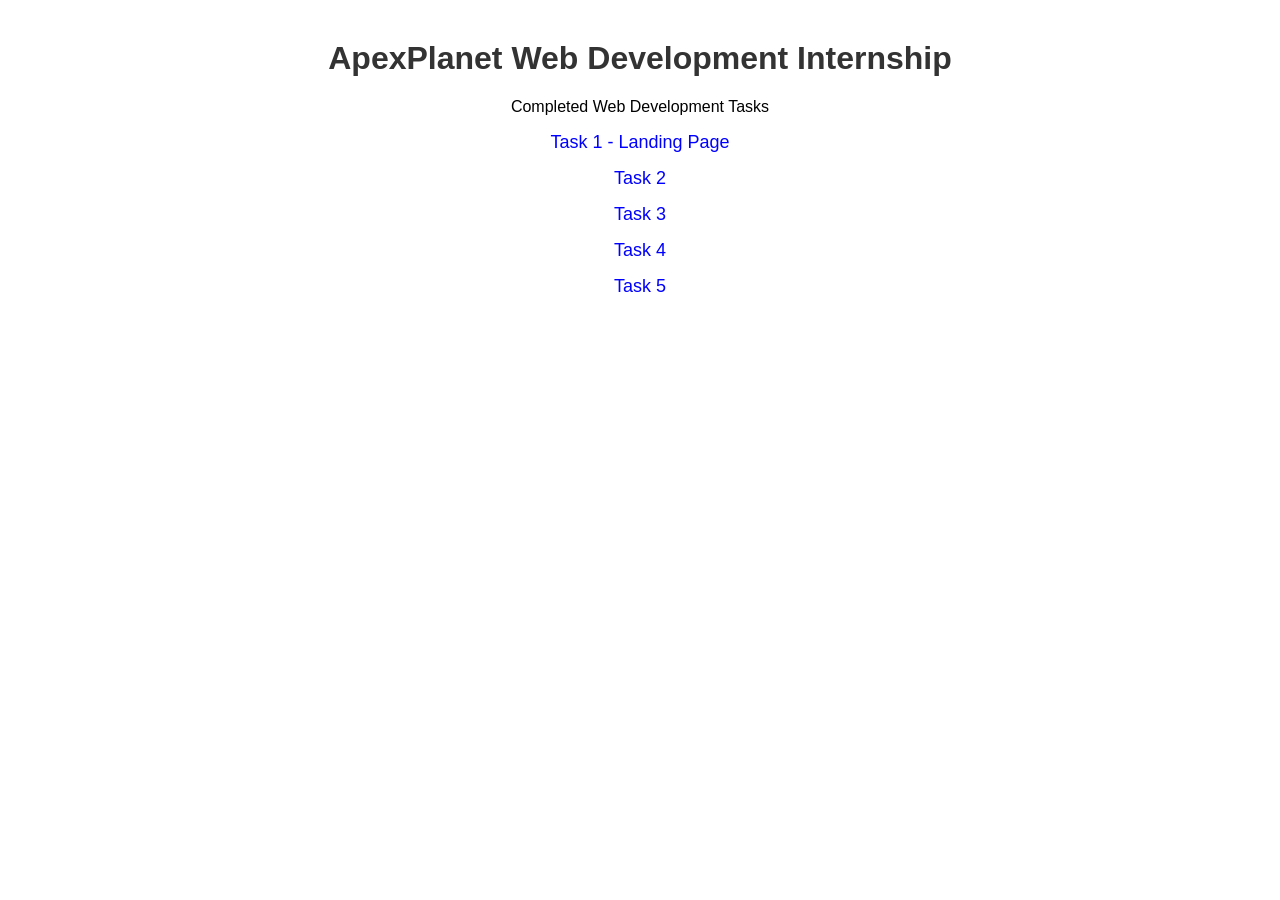
<file: index.html>
<!DOCTYPE html>
<html>
<head>
    <title>ApexPlanet Web Development Internship</title>
    <style>
        body {
            font-family: Arial, sans-serif;
            text-align: center;
            margin: 40px;
        }

        h1 {
            color: #333;
        }

        .task {
            margin: 15px;
        }

        a {
            text-decoration: none;
            font-size: 18px;
            color: blue;
        }
    </style>
</head>

<body>

<h1>ApexPlanet Web Development Internship</h1>

<p>Completed Web Development Tasks</p>

<div class="task">
    <a href="./Task-1/index.html">Task 1 - Landing Page</a>
</div>

<div class="task">
    <a href="./Task-2/index.html">Task 2</a>
</div>

<div class="task">
    <a href="./Task-3/index.html">Task 3</a>
</div>

<div class="task">
    <a href="./Task-4/index.html">Task 4</a>
</div>

<div class="task">
    <a href="./Task-5/index.html">Task 5</a>
</div>

</body>
</html>
</file>
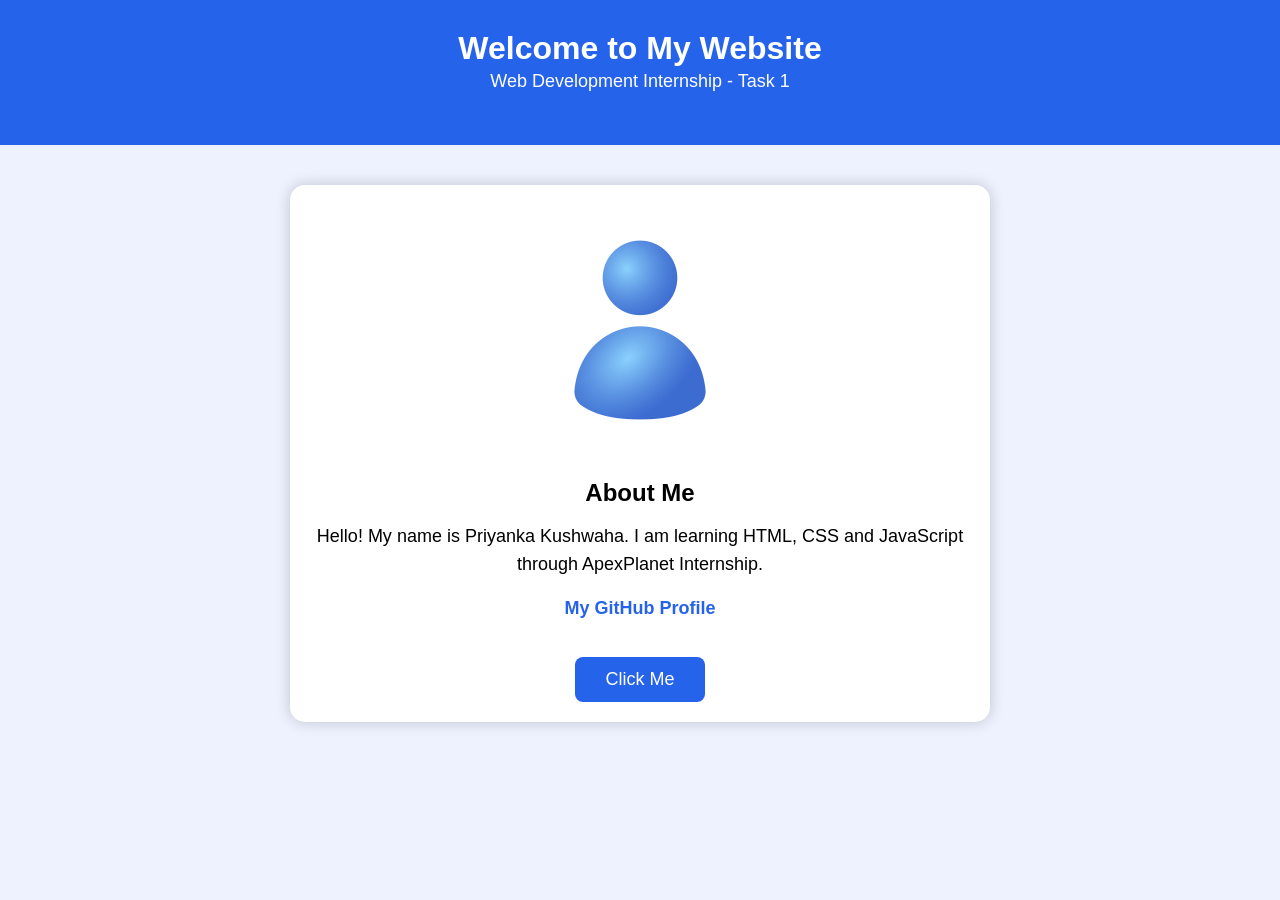
<file: ApexPlanet-Task-1/index.html>
<!DOCTYPE html>
<html lang="en">
<head>
<meta charset="UTF-8">
<meta name="viewport" content="width=device-width, initial-scale=1.0">
<title>My First Website</title>
<link rel="stylesheet" href="style.css">
</head>

<body>

<header>
    <h1>Welcome to My Website</h1>
    <p>Web Development Internship - Task 1</p>
</header>

<div class="container">

<img src="profile.jpg" alt="Profile Image">

<h2>About Me</h2>

<p>
Hello! My name is Priyanka Kushwaha.
I am learning HTML, CSS and JavaScript through ApexPlanet Internship.
</p>

<a href="https://github.com/Priyanka6812" target="_blank">
My GitHub Profile
</a>

<br><br>

<button onclick="showMessage()">
Click Me
</button>

</div>

<script src="script.js"></script>

</body>
</html>
</file>
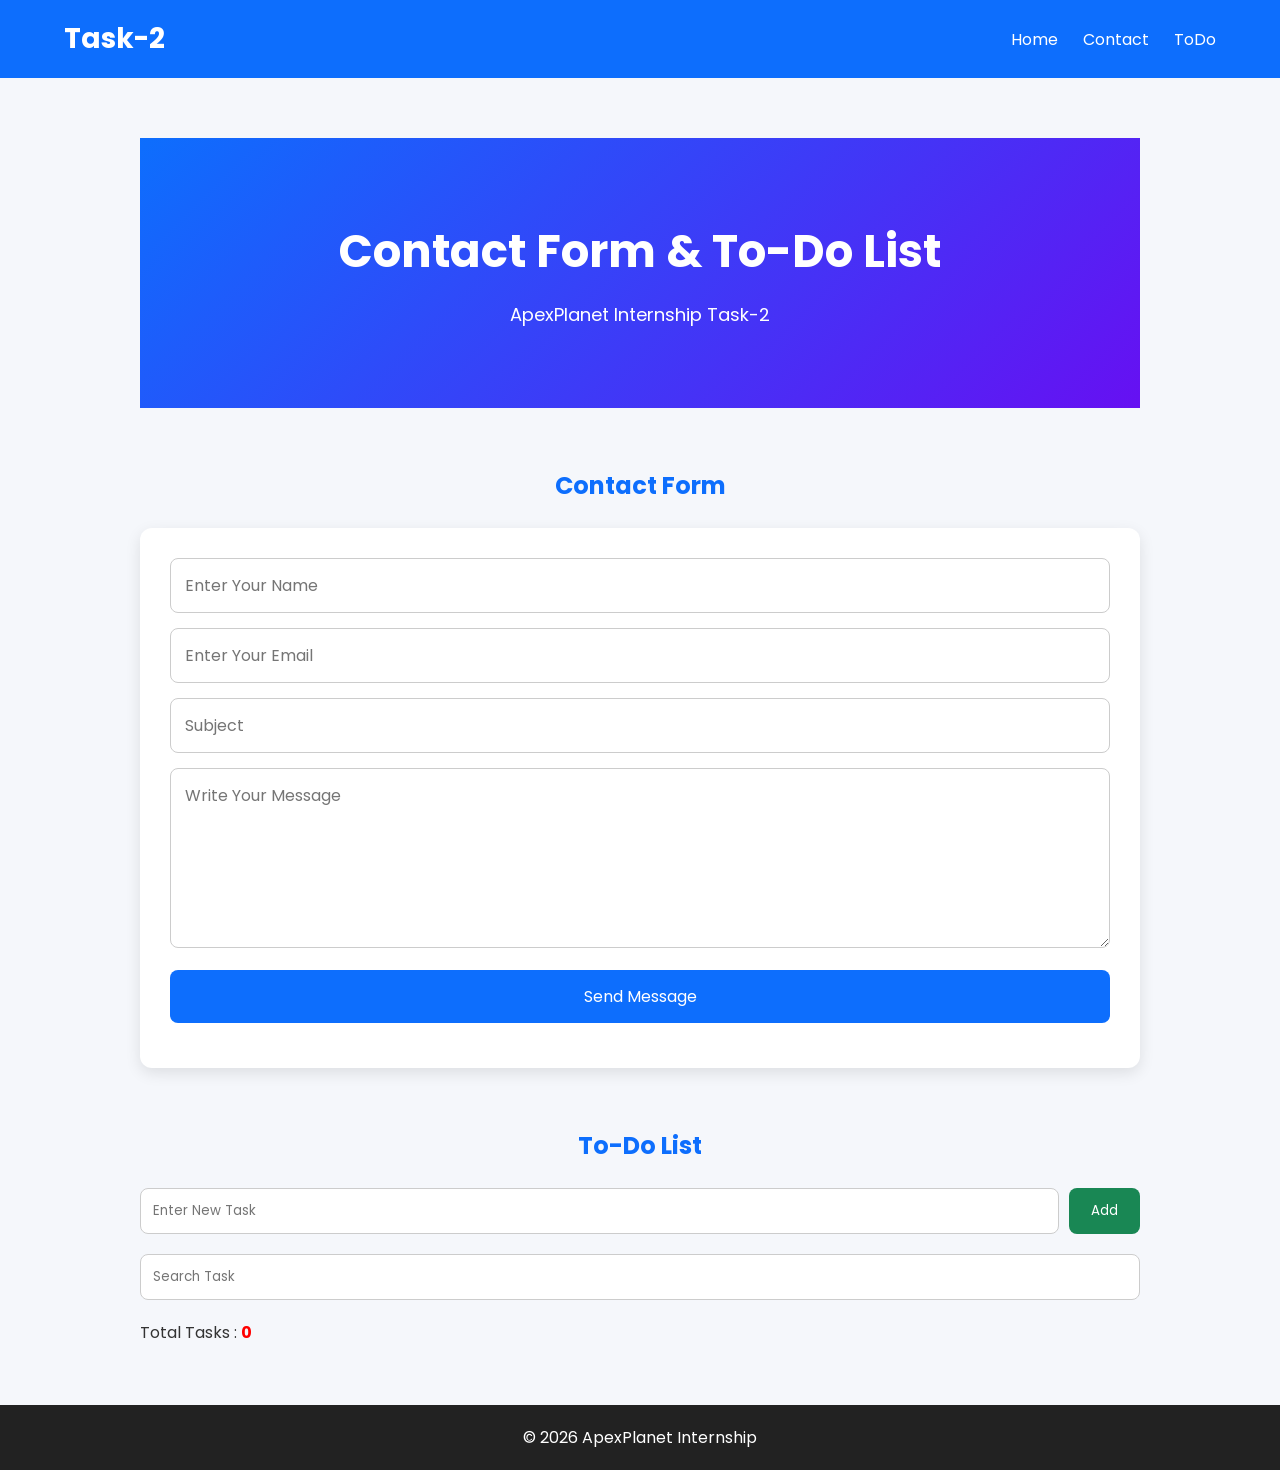
<file: ApexPlanet-Task-2/index.html>
<!DOCTYPE html>
<html lang="en">

<head>
    <meta charset="UTF-8">
    <meta name="viewport" content="width=device-width, initial-scale=1.0">
    <title>Task 2 | Contact Form & To-Do App</title>

    <link rel="stylesheet" href="style.css">

    <link href="https://fonts.googleapis.com/css2?family=Poppins:wght@300;400;500;600;700&display=swap" rel="stylesheet">
</head>

<body>

    <!-- Navbar -->

    <header>

        <nav>

            <div class="logo">
                Task-2
            </div>

            <ul>

                <li><a href="#home">Home</a></li>

                <li><a href="#contact">Contact</a></li>

                <li><a href="#todo">ToDo</a></li>

            </ul>

        </nav>

    </header>

    <!-- Hero -->

    <section class="hero" id="home">

        <h1>Contact Form & To-Do List</h1>

        <p>

            ApexPlanet Internship Task-2

        </p>

    </section>

    <!-- Contact Form -->

    <section class="contact" id="contact">

        <h2>Contact Form</h2>

        <form id="contactForm">

            <input
                type="text"
                id="name"
                placeholder="Enter Your Name">

            <input
                type="email"
                id="email"
                placeholder="Enter Your Email">

            <input
                type="text"
                id="subject"
                placeholder="Subject">

            <textarea
                id="message"
                rows="6"
                placeholder="Write Your Message"></textarea>

            <button type="submit">

                Send Message

            </button>

            <p id="formMessage"></p>

        </form>

    </section>

    <!-- Todo -->

    <section class="todo" id="todo">

        <h2>To-Do List</h2>

        <div class="todo-box">

            <input
                type="text"
                id="taskInput"
                placeholder="Enter New Task">

            <button id="addTask">

                Add

            </button>

        </div>

        <input
            type="text"
            id="searchTask"
            placeholder="Search Task">

        <p>

            Total Tasks :

            <span id="taskCount">

                0

            </span>

        </p>

        <ul id="taskList">

        </ul>

    </section>

    <footer>

        <p>

            © 2026 ApexPlanet Internship

        </p>

    </footer>

    <script src="script.js"></script>

</body>

</html>
</file>
<file: ApexPlanet-Task-1/style.css>
*{
margin:0;
padding:0;
box-sizing:border-box;
font-family:Arial;
}

body{
background:#eef2ff;
}

header{
background:#2563eb;
color:white;
padding:30px;
text-align:center;
}

.container{
width:80%;
max-width:700px;
margin:40px auto;
background:white;
padding:20px;
border-radius:15px;
box-shadow:0 0 15px rgba(0,0,0,.2);
text-align:center;
}

img{
width:250px;
border-radius:10px;
margin-bottom:20px;
}

h2{
margin-bottom:15px;
}

p{
font-size:18px;
line-height:28px;
margin-bottom:20px;
}

a{
text-decoration:none;
font-size:18px;
color:#2563eb;
font-weight:bold;
}

button{
margin-top:20px;
padding:12px 30px;
font-size:18px;
background:#2563eb;
color:white;
border:none;
border-radius:8px;
cursor:pointer;
}

button:hover{
background:#1d4ed8;
}
</file>
<file: ApexPlanet-Task-2/style.css>
*{
    margin:0;
    padding:0;
    box-sizing:border-box;
    font-family:'Poppins',sans-serif;
}

body{
    background:#f5f7fb;
    color:#333;
}

/* Navbar */

header{
    background:#0d6efd;
    position:sticky;
    top:0;
    z-index:1000;
}

nav{
    width:90%;
    margin:auto;
    display:flex;
    justify-content:space-between;
    align-items:center;
    padding:18px 0;
}

.logo{
    color:#fff;
    font-size:28px;
    font-weight:bold;
}

nav ul{
    display:flex;
    list-style:none;
}

nav ul li{
    margin-left:25px;
}

nav ul li a{
    color:#fff;
    text-decoration:none;
    transition:.3s;
}

nav ul li a:hover{
    color:yellow;
}

/* Hero */

.hero{
    background:linear-gradient(135deg,#0d6efd,#6610f2);
    color:#fff;
    text-align:center;
    padding:80px 20px;
}

.hero h1{
    font-size:45px;
}

.hero p{
    margin-top:15px;
    font-size:18px;
}

/* Common */

section{
    width:90%;
    max-width:1000px;
    margin:60px auto;
}

section h2{
    text-align:center;
    margin-bottom:25px;
    color:#0d6efd;
}

/* Contact Form */

.contact form{
    background:#fff;
    padding:30px;
    border-radius:12px;
    box-shadow:0 5px 15px rgba(0,0,0,.1);
}

.contact input,
.contact textarea{
    width:100%;
    padding:14px;
    margin-bottom:15px;
    border:1px solid #ccc;
    border-radius:8px;
    font-size:16px;
}

.contact input:focus,
.contact textarea:focus{
    outline:none;
    border-color:#0d6efd;
}

.contact button{
    width:100%;
    padding:14px;
    background:#0d6efd;
    color:#fff;
    border:none;
    border-radius:8px;
    font-size:16px;
    cursor:pointer;
    transition:.3s;
}

.contact button:hover{
    background:#084298;
}

#formMessage{
    margin-top:15px;
    text-align:center;
    font-weight:600;
}

/* Todo */

.todo-box{
    display:flex;
    gap:10px;
}

.todo-box input{
    flex:1;
    padding:12px;
    border:1px solid #ccc;
    border-radius:8px;
}

.todo-box button{
    padding:12px 22px;
    border:none;
    background:#198754;
    color:#fff;
    border-radius:8px;
    cursor:pointer;
}

.todo-box button:hover{
    background:#146c43;
}

#searchTask{
    width:100%;
    margin:20px 0;
    padding:12px;
    border:1px solid #ccc;
    border-radius:8px;
}

#taskCount{
    color:red;
    font-weight:bold;
}

#taskList{
    list-style:none;
    margin-top:20px;
}

#taskList li{
    background:#fff;
    padding:15px;
    margin-bottom:12px;
    border-radius:10px;
    display:flex;
    justify-content:space-between;
    align-items:center;
    box-shadow:0 5px 10px rgba(0,0,0,.1);
}

.actions button{
    margin-left:8px;
    padding:8px 12px;
    border:none;
    border-radius:5px;
    cursor:pointer;
    color:#fff;
}

.editBtn{
    background:#ffc107;
    color:#000;
}

.deleteBtn{
    background:#dc3545;
}

/* Footer */

footer{
    margin-top:60px;
    background:#222;
    color:#fff;
    text-align:center;
    padding:20px;
}

/* Responsive */

@media(max-width:768px){

nav{
    flex-direction:column;
}

nav ul{
    margin-top:15px;
    flex-wrap:wrap;
    justify-content:center;
}

nav ul li{
    margin:10px;
}

.hero h1{
    font-size:32px;
}

.todo-box{
    flex-direction:column;
}

.todo-box button{
    width:100%;
}

#taskList li{
    flex-direction:column;
    align-items:flex-start;
    gap:10px;
}

.actions{
    width:100%;
    display:flex;
    justify-content:flex-end;
}

}
</file>
